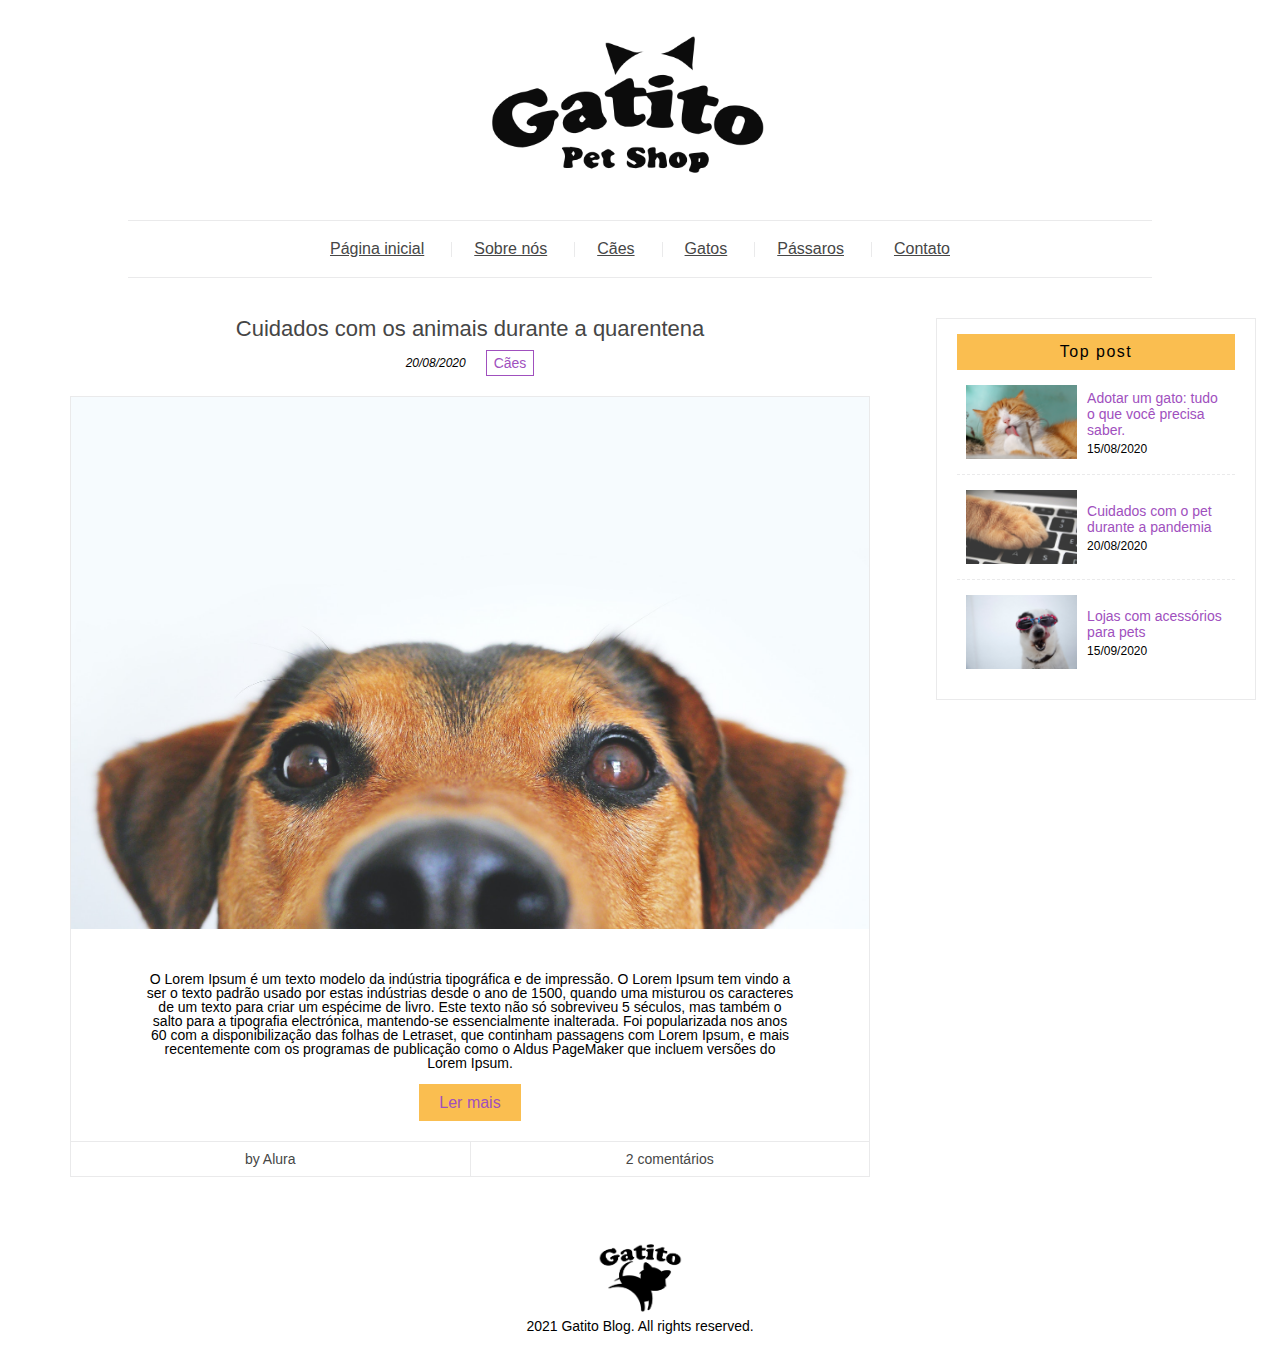
<file: index.html>
<!DOCTYPE html>
<html>
  <head>
    <meta charset="UTF-8" />
    <meta name="viewport" content="width=device-width, initial-scale=1.0" />
    <meta http-equiv="X-UA-Compatible" content="ie=edge" />
    <title>Gatito Petshop</title>
    <link rel="stylesheet" href="css/reset.css" />
    <link rel="stylesheet" href="css/style.css" />
  </head>

  <body>
    <header class="header">
      <figure class="header__logo">
        <img src="assets/img/logo.png" alt="Logo" class="header__img" />
      </figure>
      <nav class="header__menu menu">
        <ul class="menu__list">
          <li class="menu__links">
            <a href="index.html" class="menu__link">Página inicial</a>
          </li>
          <li class="menu__links">
            <a href="./about.html" class="menu__link">Sobre nós</a>
          </li>
          <li class="menu__links">
            <a href="collection.html" class="menu__link">Cães</a>
          </li>
          <li class="menu__links">
            <a href="collection.html" class="menu__link">Gatos</a>
          </li>
          <li class="menu__links">
            <a href="collection.html" class="menu__link">Pássaros</a>
          </li>
          <li class="menu__links">
            <a href="contact.html" class="menu__link">Contato</a>
          </li>
        </ul>
      </nav>
    </header>

    <main class="main">
      <div class="main__content">
        <article class="main__post">
          <a href="./article.html" class="main__title"
            >Cuidados com os animais durante a quarentena</a
          >
          <div class="main__subtitle">
            <p class="main__date">20/08/2020</p>
            <span class="main__tag">Cães</span>
          </div>
          <div class="main__details">
            <img src="./assets/img/dog.jpg" alt="Cachorro" class="main__img" />
            <p class="main__description">
              O Lorem Ipsum é um texto modelo da indústria tipográfica e de
              impressão. O Lorem Ipsum tem vindo a ser o texto padrão usado por
              estas indústrias desde o ano de 1500, quando uma misturou os
              caracteres de um texto para criar um espécime de livro. Este texto
              não só sobreviveu 5 séculos, mas também o salto para a tipografia
              electrónica, mantendo-se essencialmente inalterada. Foi
              popularizada nos anos 60 com a disponibilização das folhas de
              Letraset, que continham passagens com Lorem Ipsum, e mais
              recentemente com os programas de publicação como o Aldus PageMaker
              que incluem versões do Lorem Ipsum.
            </p>
            <a href="#" class="main__btn">Ler mais</a>
            <div class="main__info">
              <div class="main__author">
                <p class="main__p">by Alura</p>
              </div>
              <div class="main__comments">
                <a href="#" class="main__a">2 comentários</a>
              </div>
            </div>
          </div>
        </article>
      </div>
      <div class="main__sidebar sidebar">
        <aside class="sidebar__top">
          <p class="sidebar__title">Top post</p>
          <ul class="sidebar__post">
            <li class="sidebar__list">
              <img src="./assets/img/cat.jpg" alt="Um gato" class="sidebar__img">
              <div class="sidebar__details">
                <a href="article.html" class="sidebar__post-title">Adotar um gato: tudo o que você precisa saber.</a>
                <p class="sidebar__post-date">15/08/2020</p>
              </div>
            </li>
            <li class="sidebar__list">
              <img src="./assets/img/pc.jpg" alt="Um gato" class="sidebar__img">
              <div class="sidebar__details">
                <a href="article.html" class="sidebar__post-title">Cuidados com o pet durante a pandemia</a>
                <p class="sidebar__post-date">20/08/2020</p>
              </div>
            </li>
            <li class="sidebar__list">
              <img src="./assets/img/sun.jpg" alt="Um gato" class="sidebar__img">
              <div class="sidebar__details">
                <a href="article.html" class="sidebar__post-title">Lojas com acessórios para pets</a>
                <p class="sidebar__post-date">15/09/2020</p>
              </div>
            </li>
          </ul>
        </aside>
      </div>
    </main>

    <footer class="footer">
      <img
        src="./assets/img/footer-logo.png"
        alt="Footer logo"
        class="footer__logo"
      />
      <p class="footer__txt">2021 Gatito Blog. All rights reserved.</p>
    </footer>
  </body>
</html>
</file>
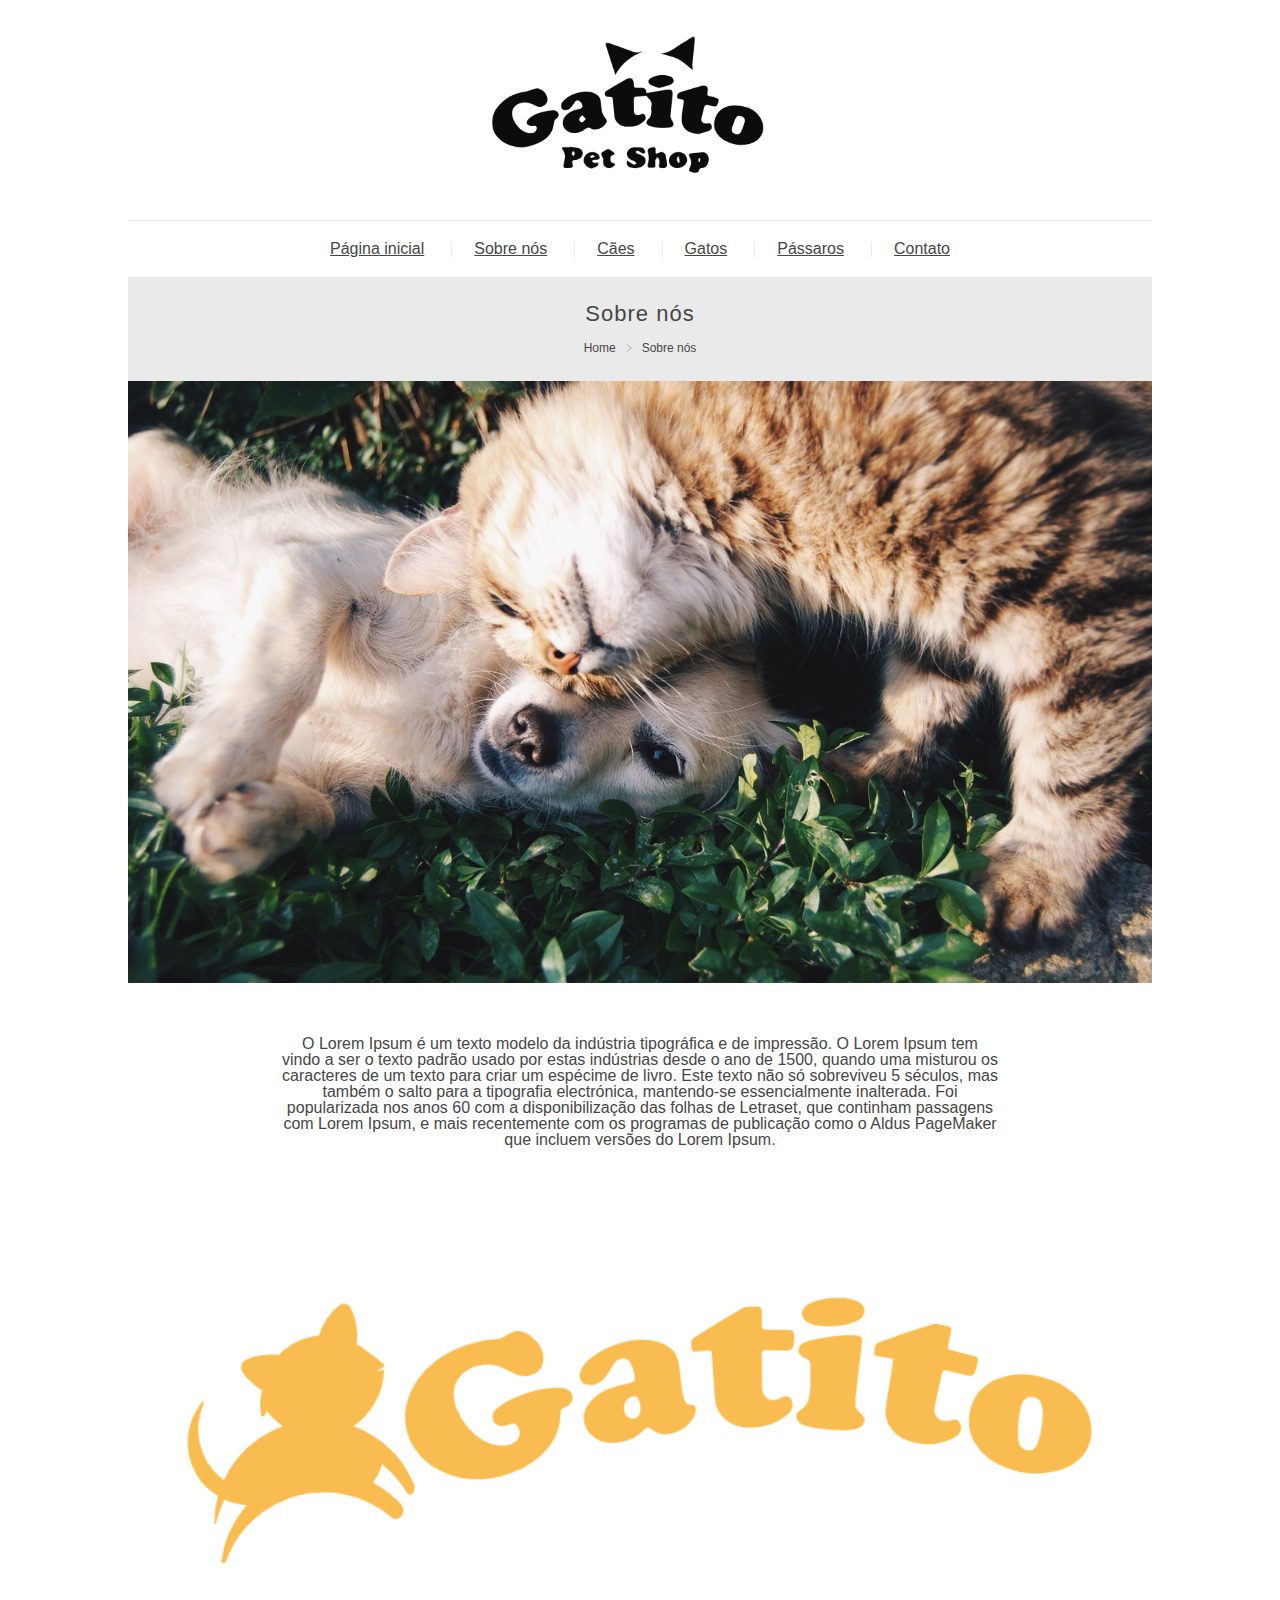
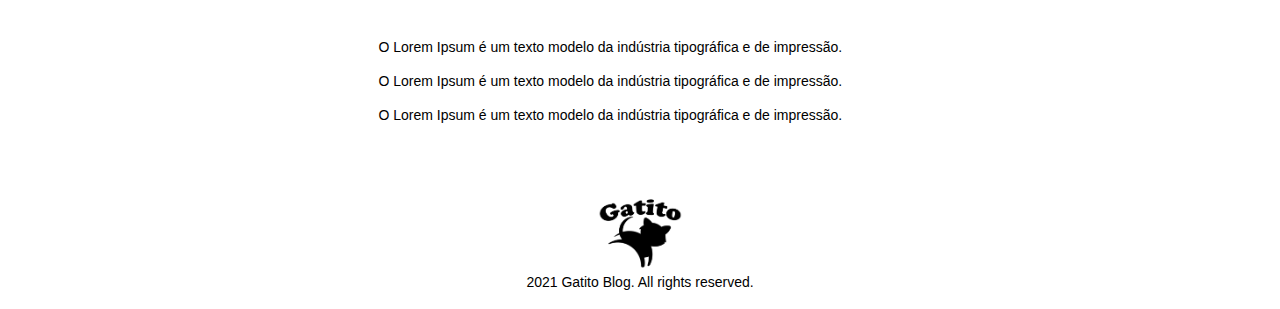
<file: about.html>
<!DOCTYPE html>
<html>
  <head>
    <meta charset="UTF-8" />
    <meta name="viewport" content="width=device-width, initial-scale=1.0" />
    <meta http-equiv="X-UA-Compatible" content="ie=edge" />
    <title>Gatito Petshop</title>
    <link rel="stylesheet" href="css/reset.css" />
    <link rel="stylesheet" href="css/style.css" />
  </head>

  <body>
    <header class="header">
      <figure class="header__logo">
        <img src="assets/img/logo.png" alt="Logo" class="header__img" />
      </figure>
      <nav class="header__menu menu">
        <ul class="menu__list">
          <li class="menu__links">
            <a href="index.html" class="menu__link">Página inicial</a>
          </li>
          <li class="menu__links">
            <a href="./about.html" class="menu__link">Sobre nós</a>
          </li>
          <li class="menu__links">
            <a href="collection.html" class="menu__link">Cães</a>
          </li>
          <li class="menu__links">
            <a href="collection.html" class="menu__link">Gatos</a>
          </li>
          <li class="menu__links">
            <a href="collection.html" class="menu__link">Pássaros</a>
          </li>
          <li class="menu__links">
            <a href="contact.html" class="menu__link">Contato</a>
          </li>
        </ul>
      </nav>
    </header>

    <article class="about">
      <div class="about__title">
        <h1 class="about__h1">Sobre nós</h1>
        <div class="about__breadcrumb breadcrumb">
          <a href="./index.html" class="breadcrumb__link">Home</a>
          <img src="./assets/img/arrow.svg" alt="Seta" class="breadcrumb__img">
          <a href="./about.html" class="breadcrumb__link">Sobre nós</a>
        </div>
      </div>
      <div class="about__content">
        <img src="./assets/img/dog-cat.jpg" alt="Dog and Cat" class="about__img">
        <p class="about__intro">O Lorem Ipsum é um texto modelo da indústria tipográfica e de impressão. O Lorem Ipsum tem vindo a ser o texto padrão usado por estas indústrias desde o ano de 1500, quando uma misturou os caracteres de um texto para criar um espécime de livro. Este texto não só sobreviveu 5 séculos, mas também o salto para a tipografia electrónica, mantendo-se essencialmente inalterada. Foi popularizada nos anos 60 com a disponibilização das folhas de Letraset, que continham passagens com Lorem Ipsum, e mais recentemente com os programas de publicação como o Aldus PageMaker que incluem versões do Lorem Ipsum.</p>
        <div class="about__split">
          <img src="./assets/img/about.png" alt="Gatito" class="about__img-description">
          <div class="about__txt">
          <p class="about__p">O Lorem Ipsum é um texto modelo da indústria tipográfica e de impressão.</p>
          <p class="about__p">O Lorem Ipsum é um texto modelo da indústria tipográfica e de impressão.</p>
          <p class="about__p">O Lorem Ipsum é um texto modelo da indústria tipográfica e de impressão.</p>
          </div>
        </div>
      </div>
    </article>

    <footer class="footer">
      <img
        src="./assets/img/footer-logo.png"
        alt="Footer logo"
        class="footer__logo"/>
      <p class="footer__txt">2021 Gatito Blog. All rights reserved.</p>
    </footer>
  </body>
</html>
</file>
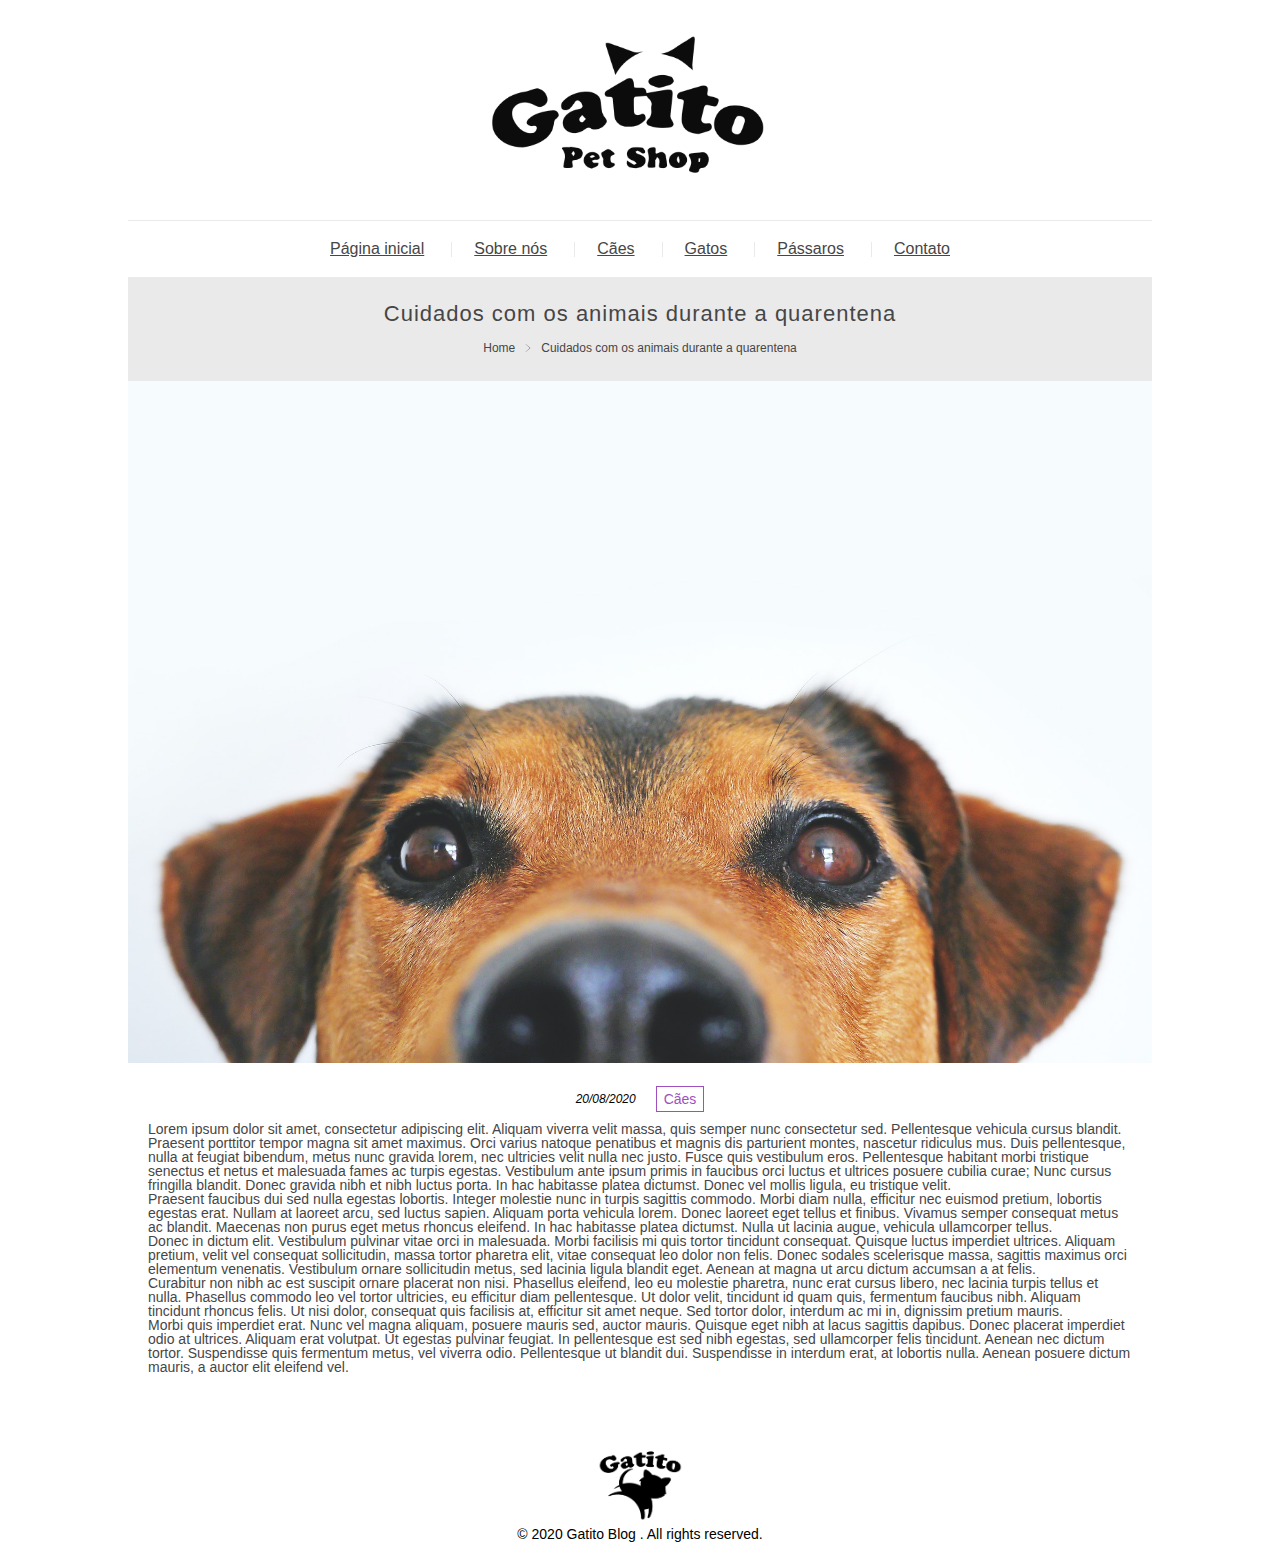
<file: article.html>
<!DOCTYPE html>
<html>
  <head>
    <meta charset="UTF-8" />
    <meta name="viewport" content="width=device-width, initial-scale=1.0"/>
    <meta http-equiv="X-UA-Compatible" content="ie=edge"/>
    <title>Gatito Petshop</title>
    <link rel="stylesheet" href="./css/reset.css"/>
    <link rel="stylesheet" href="./css/style.css"/>
  </head>

  <body>
    <header class="header">
      <figure class="header__logo">
        <img src="assets/img/logo.png" alt="Logo" class="header__img" />
      </figure>
      <nav class="header__menu menu">
        <ul class="menu__list">
          <li class="menu__links">
            <a href="index.html" class="menu__link">Página inicial</a>
          </li>
          <li class="menu__links">
            <a href="./about.html" class="menu__link">Sobre nós</a>
          </li>
          <li class="menu__links">
            <a href="collection.html" class="menu__link">Cães</a>
          </li>
          <li class="menu__links">
            <a href="collection.html" class="menu__link">Gatos</a>
          </li>
          <li class="menu__links">
            <a href="collection.html" class="menu__link">Pássaros</a>
          </li>
          <li class="menu__links">
            <a href="contact.html" class="menu__link">Contato</a>
          </li>
        </ul>
      </nav>
    </header>

    <article class="article">
      <div class="article__title">
        <h1 class="article__h1">Cuidados com os animais durante a quarentena</h1>
        <div class="article__breadcrumb breadcrumb">
            <a href="index.html" class="breadcrumb__link">Home</a>
            <img src="assets/img/arrow.svg" alt="Seta" class="breadcrumb__img" />
            <a href="article.html" class="breadcrumb__link">Cuidados com os animais durante a quarentena</a>
        </div>
    </div>
    <img src="assets/img/dog.jpg" alt="Cachorro" class="article__img" />
    <div class="article__details">
        <span class="article__date">20/08/2020</span>
        <span class="article__tag">Cães</span>
    </div>
    <div class="article__content">
        <p>Lorem ipsum dolor sit amet, consectetur adipiscing elit. Aliquam viverra velit massa, quis semper nunc consectetur sed. Pellentesque vehicula cursus blandit. Praesent porttitor tempor magna sit amet maximus. Orci varius natoque penatibus et magnis dis parturient montes, nascetur ridiculus mus. Duis pellentesque, nulla at feugiat bibendum, metus nunc gravida lorem, nec ultricies velit nulla nec justo. Fusce quis vestibulum eros. Pellentesque habitant morbi tristique senectus et netus et malesuada fames ac turpis egestas. Vestibulum ante ipsum primis in faucibus orci luctus et ultrices posuere cubilia curae; Nunc cursus fringilla blandit. Donec gravida nibh et nibh luctus porta. In hac habitasse platea dictumst. Donec vel mollis ligula, eu tristique velit.</p>

        <p>Praesent faucibus dui sed nulla egestas lobortis. Integer molestie nunc in turpis sagittis commodo. Morbi diam nulla, efficitur nec euismod pretium, lobortis egestas erat. Nullam at laoreet arcu, sed luctus sapien. Aliquam porta vehicula lorem. Donec laoreet eget tellus et finibus. Vivamus semper consequat metus ac blandit. Maecenas non purus eget metus rhoncus eleifend. In hac habitasse platea dictumst. Nulla ut lacinia augue, vehicula ullamcorper tellus.</p>

        <p>Donec in dictum elit. Vestibulum pulvinar vitae orci in malesuada. Morbi facilisis mi quis tortor tincidunt consequat. Quisque luctus imperdiet ultrices. Aliquam pretium, velit vel consequat sollicitudin, massa tortor pharetra elit, vitae consequat leo dolor non felis. Donec sodales scelerisque massa, sagittis maximus orci elementum venenatis. Vestibulum ornare sollicitudin metus, sed lacinia ligula blandit eget. Aenean at magna ut arcu dictum accumsan a at felis.</p>

        <p>Curabitur non nibh ac est suscipit ornare placerat non nisi. Phasellus eleifend, leo eu molestie pharetra, nunc erat cursus libero, nec lacinia turpis tellus et nulla. Phasellus commodo leo vel tortor ultricies, eu efficitur diam pellentesque. Ut dolor velit, tincidunt id quam quis, fermentum faucibus nibh. Aliquam tincidunt rhoncus felis. Ut nisi dolor, consequat quis facilisis at, efficitur sit amet neque. Sed tortor dolor, interdum ac mi in, dignissim pretium mauris.</p>

        <p>Morbi quis imperdiet erat. Nunc vel magna aliquam, posuere mauris sed, auctor mauris. Quisque eget nibh at lacus sagittis dapibus. Donec placerat imperdiet odio at ultrices. Aliquam erat volutpat. Ut egestas pulvinar feugiat. In pellentesque est sed nibh egestas, sed ullamcorper felis tincidunt. Aenean nec dictum tortor. Suspendisse quis fermentum metus, vel viverra odio. Pellentesque ut blandit dui. Suspendisse in interdum erat, at lobortis nulla. Aenean posuere dictum mauris, a auctor elit eleifend vel.</p>
    </div>
</article>

<footer class="footer">
    <img src="assets/img/footer-logo.png" alt="Footer logo" class="footer__logo" />
    <p class="footer__txt">© 2020 Gatito Blog . All rights reserved.</p>
</footer>
</body>
</html>
</file>
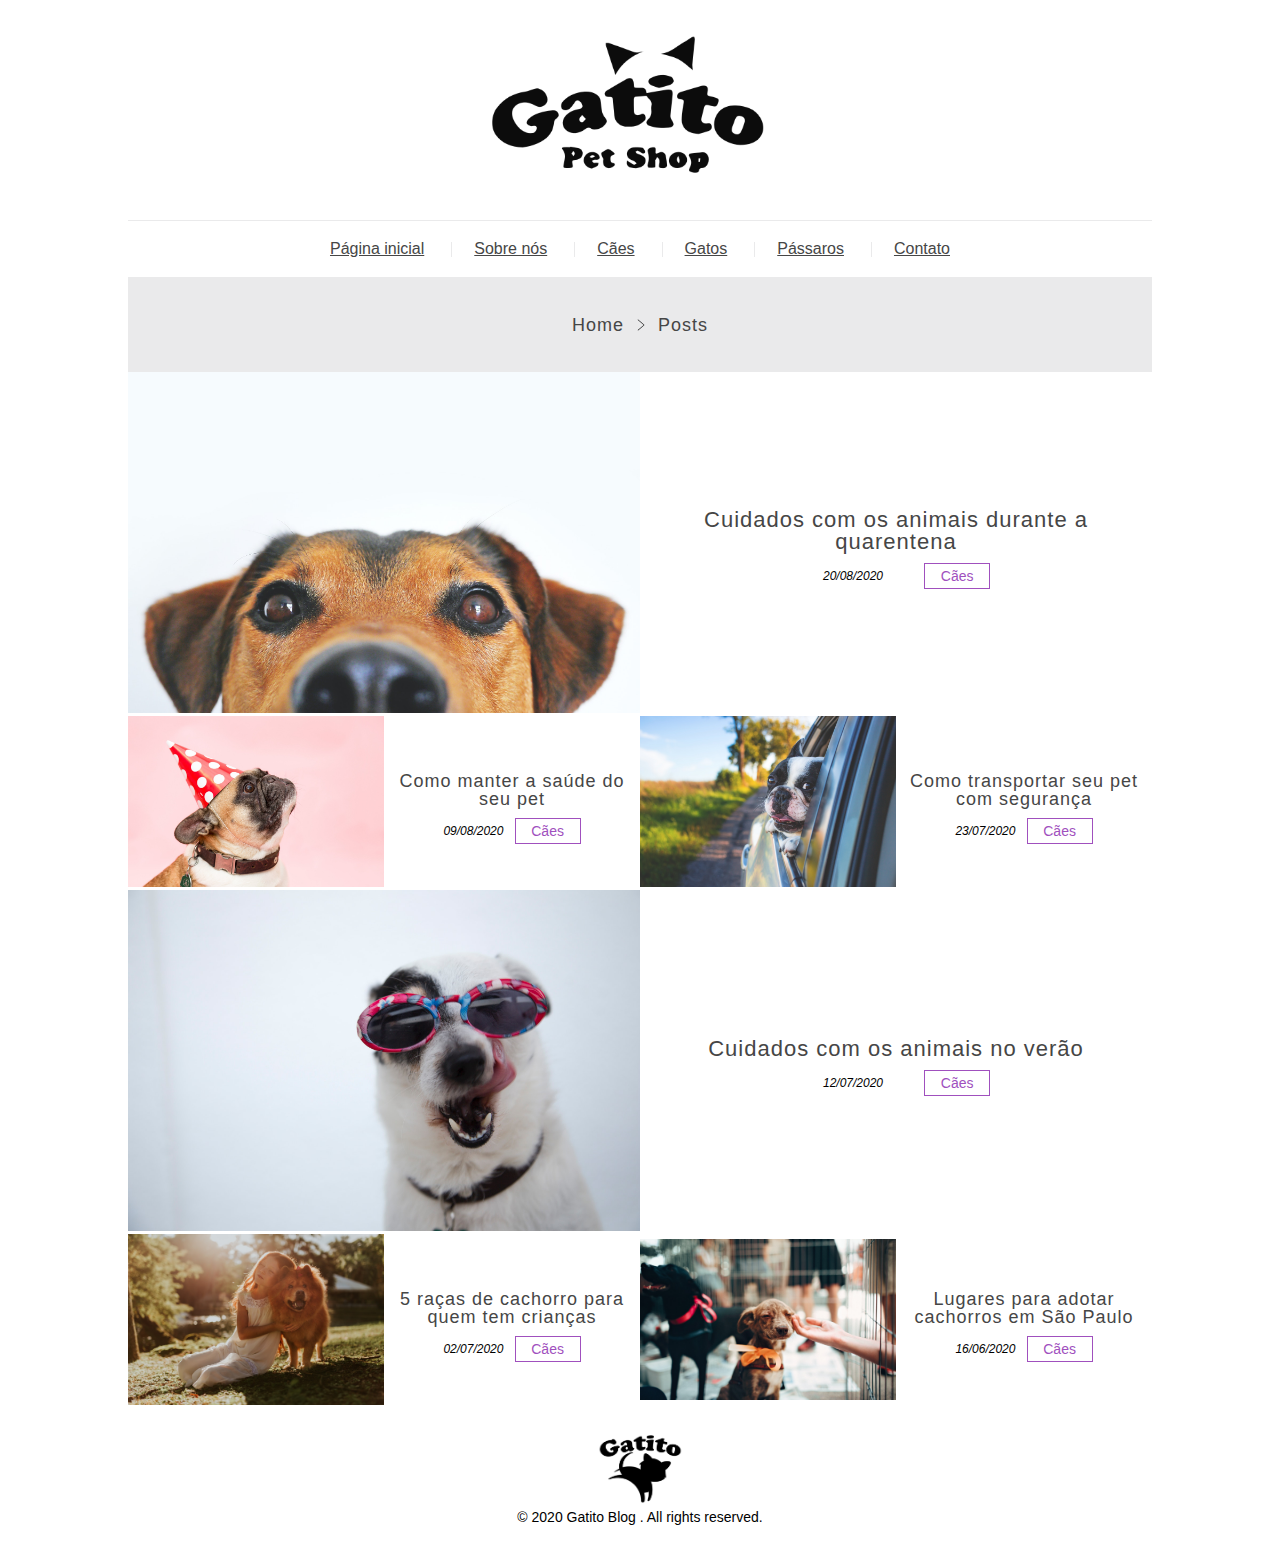
<file: collection.html>
<!DOCTYPE html>
<html>
   <head>
       <title>Gatito PetShop</title>
       <meta name="viewport" content="width=device-width, initial-scale=1" />
       <link rel="stylesheet" href="css/style.css">
       <link rel="stylesheet" href="css/reset.css">
   </head>
<body>

   <header class="header">
       <figure class="header__logo">
           <img src="assets/img/logo.png" alt="Logo" class="header__img" />
       </figure>
       <nav class="header__menu menu">
           <ul class="menu__list">
               <li class="menu__links"><a href="index.html" class="menu__link">Página inicial</a></li>
               <li class="menu__links"><a href="about.html" class="menu__link">Sobre nós</a></li>
               <li class="menu__links"><a href="collection.html" class="menu__link">Cães</a></li>
               <li class="menu__links"><a href="collection.html" class="menu__link">Gatos</a></li>
               <li class="menu__links"><a href="collection.html" class="menu__link">Pássaros</a></li>
               <li class="menu__links"><a href="contact.html" class="menu__link">Contato</a></li>
           </ul>
       </nav>
   </header>
   <div class="collection">
       <div class="collection__breadcrumb breadcrumb">
           <a href="index.html" class="breadcrumb__link">Home</a>
           <img src="assets/img/arrow.svg" alt="Seta" class="breadcrumb__img" />
           <a href="collection.html" class="breadcrumb__link">Posts</a>
       </div>
       <div class="collection__post">
           <figure class="collection__figure">
               <img src="assets/img/dog.jpg" alt="Cachorro" class="collection__img" />
           </figure>
           <div class="collection__about">
               <a href="article.html" class="collection__title">Cuidados com os animais durante a quarentena</a>
               <p class="collection__date">20/08/2020</p>
               <span class="collection__tag">Cães</span>
           </div>
       </div>
       <div class="collection__post half">
           <figure class="collection__figure">
               <img src="assets/img/party.jpg" alt="Cachorro festa" class="collection__img" />
           </figure>
           <div class="collection__about">
               <a href="article.html" class="collection__title half">Como manter a saúde do seu pet</a>
               <p class="collection__date">09/08/2020</p>
               <span class="collection__tag">Cães</span>
           </div>
       </div>
       <div class="collection__post half">
           <figure class="collection__figure">
               <img src="assets/img/car.jpg" alt="Cachorro carro" class="collection__img" />
           </figure>
           <div class="collection__about">
               <a href="article.html" class="collection__title half">Como transportar seu pet com segurança</a>
               <p class="collection__date">23/07/2020</p>
               <span class="collection__tag">Cães</span>
           </div>
       </div>
       <div class="collection__post">
           <figure class="collection__figure">
               <img src="assets/img/sun.jpg" alt="Cachorro oculos" class="collection__img" />
           </figure>
           <div class="collection__about">
               <a href="article.html" class="collection__title">Cuidados com os animais no verão</a>
               <p class="collection__date">12/07/2020</p>
               <span class="collection__tag">Cães</span>
           </div>
       </div>
       <div class="collection__post half">
           <figure class="collection__figure">
               <img src="assets/img/kid.jpg" alt="Cachorro e criança" class="collection__img" />
           </figure>
           <div class="collection__about">
               <a href="article.html" class="collection__title half">5 raças de cachorro para quem tem crianças</a>
               <p class="collection__date">02/07/2020</p>
               <span class="collection__tag">Cães</span>
           </div>
       </div>
       <div class="collection__post half">
           <figure class="collection__figure">
               <img src="assets/img/adopt.jpg" alt="Cachorro adotado" class="collection__img" />
           </figure>
           <div class="collection__about">
               <a href="article.html" class="collection__title half">Lugares para adotar cachorros em São Paulo</a>
               <p class="collection__date">16/06/2020</p>
               <span class="collection__tag">Cães</span>
           </div>
       </div>
   </div>

   <footer class="footer">
       <img src="assets/img/footer-logo.png" alt="Footer logo" class="footer__logo" />
       <p class="footer__txt">© 2020 Gatito Blog . All rights reserved.</p>
   </footer>

</body>
</html>
</file>
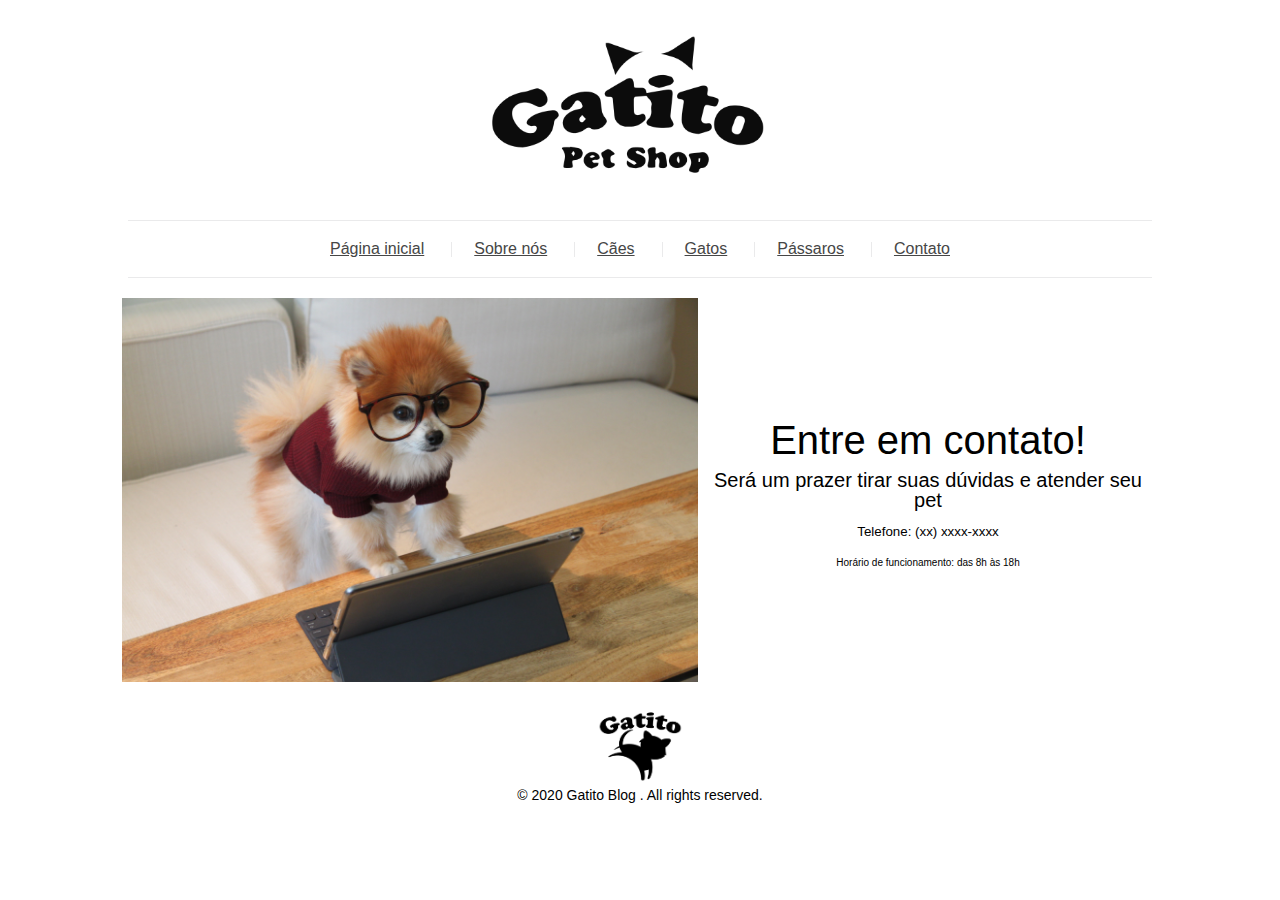
<file: contact.html>
<!DOCTYPE html>
<html>
    <head>
        <title>Gatito PetShop</title>
        <meta name="viewport" content="width=device-width, initial-scale=1" />
        <link rel="stylesheet" href="css/style.css">
        <link rel="stylesheet" href="css/reset.css">
    </head>
<body>
    <header class="header">
        <figure class="header__logo">
            <img src="assets/img/logo.png" alt="Logo" class="header__img" />
        </figure>
        <nav class="header__menu menu">
            <ul class="menu__list">
                <li class="menu__links"><a href="index.html" class="menu__link">Página inicial</a></li>
                <li class="menu__links"><a href="about.html" class="menu__link">Sobre nós</a></li>
                <li class="menu__links"><a href="collection.html" class="menu__link">Cães</a></li>
                <li class="menu__links"><a href="collection.html" class="menu__link">Gatos</a></li>
                <li class="menu__links"><a href="collection.html" class="menu__link">Pássaros</a></li>
                <li class="menu__links"><a href="contact.html" class="menu__link">Contato</a></li>
            </ul>
        </nav>
    </header>

    <div class="contact">
        <figure class="contact__figure">
            <img src="assets/img/contact.jpg" alt="Contato" class="contact__img" />
        </figure>
        <div class="contact__info">
            <p class="contact__p-1">Entre em contato!</p>
            <p class="contact__p-2">Será um prazer tirar suas dúvidas e atender seu pet</p>
            <p class="contact__p-3">Telefone: (xx) xxxx-xxxx </p>
            <p class="contact__p-4">Horário de funcionamento: das 8h às 18h</p>
        </div>
    </div>        

    <footer class="footer">
        <img src="assets/img/footer-logo.png" alt="Footer logo" class="footer__logo" />
        <p class="footer__txt">© 2020 Gatito Blog . All rights reserved.</p>
    </footer>
</body>
</html>
</file>
<file: css/style.css>
.main .sidebar__post-title, .article .breadcrumb__link {
  text-decoration: none;
}

.main .sidebar__post-title:hover, .article .breadcrumb__link:hover {
  text-decoration: underline;
}

.header {
  font-family: Arial, Helvetica, sans-serif;
}
.header__logo {
  text-align: center;
}
.header__img {
  max-width: 350px;
}
.header .menu__list {
  display: flex;
  justify-content: center;
  border-top: 1px solid #eaeaeb;
  border-bottom: 1px solid #eaeaeb;
  margin-left: auto;
  margin-right: auto;
}
@media (max-width: 767.98px) {
  .header .menu__list {
    width: 90%;
    padding: 15px 0;
    flex-wrap: wrap;
  }
}
@media (min-width: 768px) and (max-width: 1199.98px) {
  .header .menu__list {
    width: 80%;
    padding: 20px 0;
  }
}
@media (min-width: 1200px) {
  .header .menu__list {
    width: 80%;
    padding: 20px 0;
  }
}
.header .menu__links {
  position: relative;
}
@media (max-width: 767.98px) {
  .header .menu__links {
    padding: 5px 0;
  }
}
.header .menu__links:not(:last-child)::after {
  content: "";
  position: absolute;
  top: 0;
  bottom: 0;
  right: -3px;
  margin: auto;
  height: 15px;
  width: 1px;
  background: #eaeaeb;
}
.header .menu__link {
  padding: 0 25px;
  color: #464646;
}
.header .menu__link:hover {
  color: #A050BE;
}

.footer {
  text-align: center;
  padding: 20px 0;
  font-family: Arial, Helvetica, sans-serif;
  position: relative;
  bottom: 0;
  left: 50%;
  transform: translateX(-50%);
}
.footer__logo {
  max-width: 100px;
}
.footer__txt {
  margin: auto;
  font-size: 0.875rem;
}

.about {
  width: 80%;
  margin: 0 auto 40px;
  font-family: Arial;
}
@media (max-width: 767.98px) {
  .about {
    width: 90%;
  }
}
.about__title {
  background-color: #eaeaeb;
  text-align: center;
  padding: 20px;
}
.about__h1 {
  font-size: 1.375rem;
  color: #464646;
  letter-spacing: 1px;
  margin-top: 5px;
  margin-bottom: 10px;
  margin-left: 0;
  margin-right: 0;
}
.about .breadcrumb {
  display: flex;
  justify-content: center;
  align-items: center;
}
.about .breadcrumb__link {
  font-size: 0.75rem;
  text-decoration: unset;
  color: #464646;
}
.about .breadcrumb__link:hover {
  text-decoration: underline;
  color: #A050BE;
}
.about .breadcrumb__img {
  width: 10px;
  margin: 8px;
}
.about__img {
  width: 100%;
}
.about__intro {
  font-weight: 100;
  color: #464646;
  width: 70%;
  margin: 30px auto;
  text-align: center;
  font-size: 1rem;
}
@media (max-width: 767.98px) {
  .about__intro {
    width: 90%;
  }
}
@media (min-width: 768px) and (max-width: 1199.98px) {
  .about__intro {
    width: 80%;
  }
}
.about__split {
  display: flex;
  justify-content: center;
  flex-wrap: wrap;
  align-items: center;
}
.about__img2 {
  width: 45%;
}
@media (max-width: 767.98px) {
  .about__img2 {
    width: 80%;
  }
}
.about__txt {
  width: calc(100% - 45%);
}
@media (max-width: 767.98px) {
  .about__txt {
    width: 90%;
    text-align: center;
  }
}
.about__p {
  padding: 10px 20px;
  font-size: 0.875rem;
}

.article {
  width: 80%;
  margin: 0 auto 40px;
  font-family: Arial;
}
@media (max-width: 767.98px) {
  .article {
    width: 90%;
  }
}
.article__title {
  background-color: #eaeaeb;
  text-align: center;
  padding: 20px;
}
.article__h1 {
  font-size: 1.375rem;
  color: #464646;
  letter-spacing: 1px;
}
.article .breadcrumb {
  display: flex;
  justify-content: center;
  align-items: center;
}
.article .breadcrumb__link {
  font-size: 0.75rem;
  color: #464646;
}
.article .breadcrumb__link:hover {
  color: #A050BE;
}
.article .breadcrumb__img {
  width: 10px;
  margin: 8px;
}
.article__img {
  width: 100%;
}
.article__details {
  display: flex;
  justify-content: center;
  align-items: center;
}
.article__date {
  font-size: 0.75rem;
  font-style: italic;
}
.article__tag {
  font-size: 0.875rem;
  padding: 5px 7px;
  color: #A050BE;
  border: 1px solid #A050BE;
  margin: 0 10px;
}
.article__content {
  font-weight: 100;
  font-size: 0.875rem;
  color: #464646;
  padding: 10px 20px;
}

.collection {
  display: flex;
  flex-wrap: wrap;
  justify-content: center;
  align-items: center;
  width: 80%;
  margin-left: auto;
  margin-right: auto;
  font-family: Arial;
}
@media (max-width: 767.98px) {
  .collection {
    width: 90%;
  }
}
.collection__post {
  display: flex;
  flex-wrap: wrap;
  justify-content: center;
  align-items: center;
  width: 100%;
}
@media (max-width: 767.98px) {
  .collection__post {
    width: 100%;
  }
}
.collection__post.half {
  width: 50%;
}
@media (max-width: 767.98px) {
  .collection__post.half {
    width: 100%;
  }
}
.collection__figure {
  width: 50%;
}
.collection__img {
  width: 100%;
}
.collection__about {
  display: flex;
  flex-wrap: wrap;
  justify-content: center;
  align-items: center;
  width: 50%;
  text-align: center;
}
.collection__title {
  color: #464646;
  text-decoration: unset;
  letter-spacing: 1px;
  width: 100%;
  margin: 10px 0;
  font-size: 1.375rem;
}
@media (max-width: 767.98px) {
  .collection__title {
    font-size: 1rem;
  }
}
.collection__title.half {
  font-size: 1.125rem;
}
@media (max-width: 767.98px) {
  .collection__title.half {
    font-size: 1rem;
  }
}
.collection__title:hover {
  color: #A050BE;
  text-decoration: underline;
}
.collection__date {
  font-size: 0.75rem;
  font-style: italic;
  width: 20%;
}
@media (max-width: 767.98px) {
  .collection__date {
    font-size: 0.625rem;
  }
}
@media (min-width: 768px) and (max-width: 1199.98px) {
  .collection__date {
    width: 30%;
  }
}
.collection__tag {
  font-size: 0.875rem;
  width: 50px;
  padding: 5px 7px;
  color: #A050BE;
  border: 1px solid #A050BE;
}
@media (max-width: 767.98px) {
  .collection__tag {
    width: 30px;
    font-size: 0.75rem;
  }
}
@media (min-width: 768px) and (max-width: 1199.98px) {
  .collection__tag {
    width: 35px;
    font-size: 0.75rem;
  }
}
.collection__breadcrumb {
  background-color: #eaeaeb;
  text-align: center;
  padding: 30px;
  width: 100%;
  display: flex;
  justify-content: center;
  align-items: center;
}
.collection .breadcrumb__link {
  font-size: 1.125rem;
  text-decoration: unset;
  color: #464646;
  letter-spacing: 1px;
}
.collection .breadcrumb__link:hover {
  color: #A050BE;
  text-decoration: underline;
}
.collection .breadcrumb__img {
  width: 14px;
  margin: 10px;
}

.contact {
  display: flex;
  justify-content: center;
  align-items: center;
  flex-wrap: wrap;
  margin-left: auto;
  margin-right: auto;
  width: 90%;
}
.contact__figure {
  width: 50%;
}
.contact__img {
  width: 100%;
}
.contact__info {
  width: 40%;
  text-align: center;
  font-family: Arial, Helvetica, sans-serif;
}
.contact__p-1 {
  font-size: 2.5rem;
  padding-top: 5px;
}
.contact__p-2 {
  font-size: 1.25rem;
  padding-top: 10px;
}
.contact__p-3 {
  font-size: 0.8333333333rem;
  padding-top: 15px;
}
.contact__p-4 {
  font-size: 0.625rem;
  padding-top: 20px;
}

.main__tag, .main__date, .article__date, .collection__date, .collection__tag {
  margin-top: 0;
}

.main__subtitle {
  margin-top: 10px;
}

.contact {
  margin-top: 20px;
}

.article__h1 {
  margin-top: 5px;
}

.main__tag, .main__date, .article__date, .collection__date, .collection__tag {
  margin-bottom: 0;
}

.article__h1 {
  margin-bottom: 10px;
}

.main__subtitle, .about__img, .article__img {
  margin-bottom: 20px;
}

.article__h1 {
  margin-left: 0;
}

.main__tag, .main__date, .article__date, .collection__date, .collection__tag {
  margin-left: 10px;
}

.article__h1 {
  margin-right: 0;
}

.main__tag, .main__date, .article__date, .collection__date, .collection__tag {
  margin-right: 10px;
}

.main {
  display: flex;
  justify-content: center;
  flex-wrap: wrap;
  font-family: Arial, Helvetica, sans-serif;
}
.main__content {
  width: 70%;
  padding: 40px 8px;
}
@media (max-width: 767.98px) {
  .main__content {
    width: 100%;
  }
}
.main__post {
  text-align: center;
  max-width: 800px;
  margin-left: auto;
  margin-right: auto;
}
.main__title {
  text-decoration: none;
  font-size: 1.375rem;
  color: #464646;
  letter-spacing: 1.5;
}
.main__title:hover {
  color: #A050BE;
}
.main__subtitle {
  display: flex;
  justify-content: center;
  align-items: center;
}
.main__date {
  font-size: 12px;
  font-style: italic;
}
.main__tag {
  font-size: 14px;
  padding: 5px 7px;
  color: #A050BE;
  border: 1px solid #A050BE;
}
.main__details {
  border: 1px solid #eaeaeb;
}
.main__img {
  width: 100%;
}
.main__description {
  padding: 40px 0 25px;
  max-width: 650px;
  margin-left: auto;
  margin-right: auto;
  font-size: 14px;
}
.main__btn {
  text-decoration: none;
  font-size: 16px;
  letter-spacing: 1.5;
  color: #A050BE;
  background-color: #FABE50;
  padding: 10px 20px;
  transition: 0.3s;
}
.main__btn:hover {
  color: #FABE50;
  background-color: #A050BE;
}
.main__info {
  display: flex;
  justify-content: space-between;
  align-items: center;
  border-top: 1px solid #eaeaeb;
  margin-top: 30px;
}
.main__author {
  width: 50%;
  border-right: 1px solid #eaeaeb;
}
.main__p {
  font-size: 14px;
  color: #464646;
  margin-top: 10px;
  margin-bottom: 10px;
}
.main__comments {
  width: 50%;
}
.main__a {
  text-decoration: none;
  font-size: 14px;
  color: #464646;
  margin-top: 10px;
  margin-bottom: 10px;
}
.main__a:hover {
  color: #A050BE;
}
.main__sidebar {
  width: 25%;
  padding: 40px 10px;
}
.main .sidebar__top {
  border: 1px solid #eaeaeb;
  padding: 15px 20px;
}
.main .sidebar__title {
  background-color: #FABE50;
  text-align: center;
  padding: 10px 20px;
  margin: 0;
  letter-spacing: 1.5px;
}
.main .sidebar__posts {
  margin: 0;
  padding: 0;
  list-style: none;
}
.main .sidebar__list {
  display: flex;
  justify-content: center;
  flex-wrap: wrap;
  align-items: center;
  padding: 15px 0;
}
.main .sidebar__list:not(:last-child) {
  border-bottom: 1px dashed #eaeaeb;
}
.main .sidebar__img {
  width: 40%;
}
.main .sidebar__details {
  width: 50%;
  padding-left: 10px;
}
.main .sidebar__post-title {
  font-size: 14px;
  color: #A050BE;
}
.main .sidebar__post-date {
  font-size: 12px;
  margin: 5px 0 0 0;
}

/*# sourceMappingURL=style.css.map */
</file>
